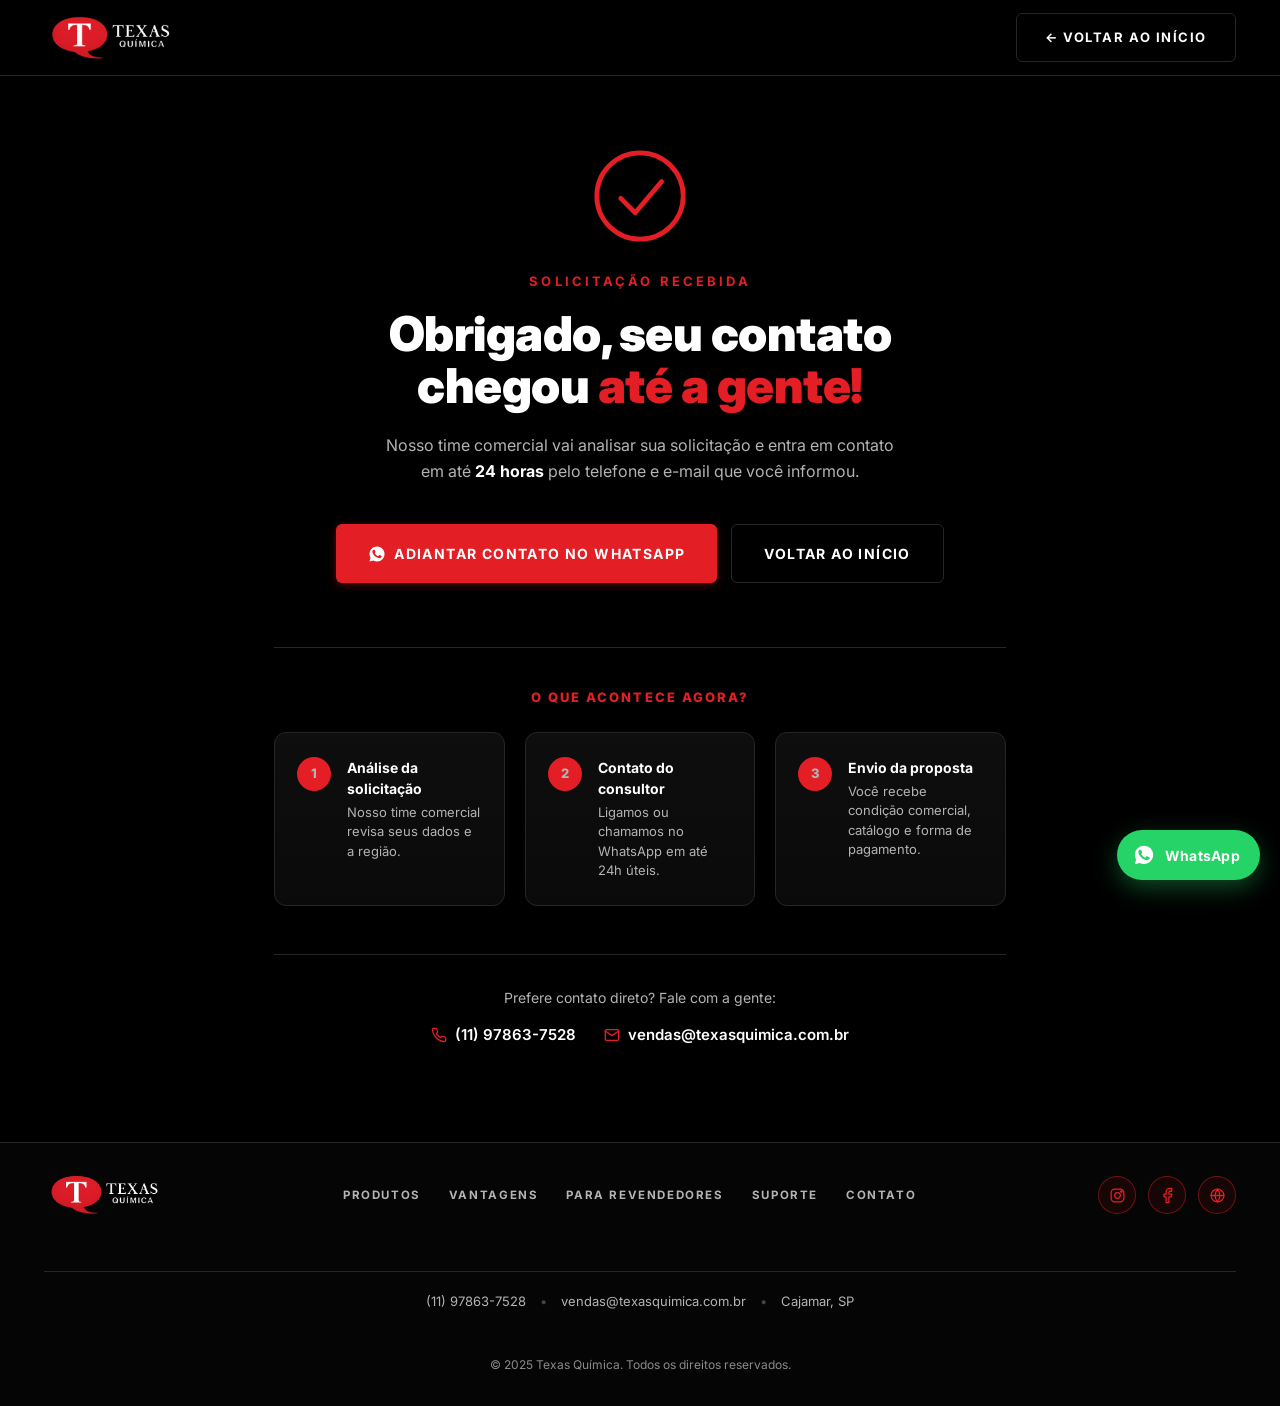
<file: obrigado.html>
<!DOCTYPE html>
<html lang="pt-BR">
<head>
<meta charset="UTF-8">
<meta name="viewport" content="width=device-width, initial-scale=1.0, viewport-fit=cover">
<meta name="theme-color" content="#000000">

<!-- ============= GOOGLE ANALYTICS 4 ============= -->
<script async src="https://www.googletagmanager.com/gtag/js?id=G-952XTVWTBV"></script>
<script>
  window.dataLayer = window.dataLayer || [];
  function gtag(){dataLayer.push(arguments);}
  gtag('js', new Date());
  gtag('config', 'G-952XTVWTBV');
  // Conversao ao chegar na pagina de obrigado
  gtag('event', 'generate_lead', {
    event_category: 'form',
    event_label: 'solicitar_condicao_comercial',
    value: 1,
    page_location: window.location.href
  });
</script>

<!-- ============= META PIXEL ============= -->
<script>
!function(f,b,e,v,n,t,s)
{if(f.fbq)return;n=f.fbq=function(){n.callMethod?
n.callMethod.apply(n,arguments):n.queue.push(arguments)};
if(!f._fbq)f._fbq=n;n.push=n;n.loaded=!0;n.version='2.0';
n.queue=[];t=b.createElement(e);t.async=!0;
t.src=v;s=b.getElementsByTagName(e)[0];
s.parentNode.insertBefore(t,s)}(window, document,'script',
'https://connect.facebook.net/en_US/fbevents.js');
fbq('init', '3300124963501472');
fbq('track', 'PageView');
fbq('track', 'Lead');
</script>
<noscript><img height="1" width="1" style="display:none"
src="https://www.facebook.com/tr?id=3300124963501472&ev=PageView&noscript=1"/></noscript>
<noscript><img height="1" width="1" style="display:none"
src="https://www.facebook.com/tr?id=3300124963501472&ev=Lead&noscript=1"/></noscript>

<!-- ============= SEO ============= -->
<title>Solicitação recebida | Texas Química Revendedor</title>
<meta name="description" content="Obrigado! Recebemos sua solicitação para se tornar revendedor Texas Química. Nosso time comercial entra em contato em até 24 horas.">
<meta name="robots" content="noindex, follow">
<link rel="canonical" href="https://revendedor.texasquimica.com.br/obrigado.html">

<!-- ============= FAVICON ============= -->
<link rel="icon" type="image/png" href="assets/img/logo-texas-quimica.png">
<link rel="apple-touch-icon" href="assets/img/logo-texas-quimica.png">

<!-- ============= FONTS ============= -->
<link rel="preconnect" href="https://fonts.googleapis.com">
<link rel="preconnect" href="https://fonts.gstatic.com" crossorigin>
<link href="https://fonts.googleapis.com/css2?family=Inter:wght@400;500;600;700;800&display=swap" rel="stylesheet">

<!-- ============= CSS ============= -->
<link rel="stylesheet" href="assets/css/styles.css">

</head>
<body>

<a href="#conteudo" class="skip-link">Ir para o conteúdo</a>

<!-- ============= HEADER (minimal) ============= -->
<header class="site-header">
  <div class="container header-inner">
    <a href="./" class="brand" aria-label="Página inicial Texas Química">
      <img src="assets/img/logo-texas-quimica.png" alt="Logotipo Texas Química" width="146" height="50" fetchpriority="high" decoding="async">
    </a>
    <a href="./" class="btn btn-ghost header-cta">← Voltar ao início</a>
  </div>
</header>

<main id="conteudo">
  <!-- ============= HERO OBRIGADO ============= -->
  <section class="thanks-hero" aria-labelledby="h-thanks">
    <div class="container thanks-inner">

      <div class="thanks-icon" aria-hidden="true">
        <svg viewBox="0 0 80 80" fill="none" stroke="currentColor" stroke-width="4" stroke-linecap="round" stroke-linejoin="round">
          <circle cx="40" cy="40" r="36" class="thanks-circle"/>
          <path d="M24 42l12 12 22-26" class="thanks-check"/>
        </svg>
      </div>

      <p class="thanks-eyebrow">SOLICITAÇÃO RECEBIDA</p>
      <h1 id="h-thanks" class="thanks-title">
        Obrigado, seu contato<br>
        chegou <span class="text-red">até a gente!</span>
      </h1>
      <p class="thanks-lead">
        Nosso time comercial vai analisar sua solicitação e entra em contato<br>
        em até <strong>24 horas</strong> pelo telefone e e-mail que você informou.
      </p>

      <div class="thanks-cta-row">
        <a href="https://wa.me/5511978637528?text=Ol%C3%A1%2C%20acabei%20de%20preencher%20o%20formul%C3%A1rio%20de%20revendedor%20e%20quero%20adiantar%20o%20contato"
           target="_blank" rel="noopener"
           class="btn btn-primary btn-lg">
          <svg width="18" height="18" viewBox="0 0 24 24" fill="currentColor" aria-hidden="true"><path d="M12.04 2.004c-5.52 0-10 4.48-10 10 0 1.77.46 3.47 1.33 4.98L2 22l5.16-1.36c1.45.79 3.08 1.2 4.88 1.2h.01c5.52 0 10-4.48 10-10s-4.48-9.84-10.01-9.84zm5.85 14.14c-.25.7-1.46 1.34-2.03 1.42-.52.08-1.17.11-1.9-.12-.44-.14-1-.32-1.72-.63-3.03-1.31-5.01-4.36-5.16-4.56-.15-.2-1.24-1.65-1.24-3.15s.79-2.24 1.07-2.54c.28-.31.61-.38.81-.38h.58c.19 0 .44-.07.69.53.25.6.85 2.09.93 2.24.07.15.13.32.02.52-.1.2-.15.32-.3.5-.15.17-.32.39-.46.53-.15.15-.31.32-.13.62.17.31.79 1.31 1.7 2.12 1.17 1.04 2.15 1.36 2.46 1.52.31.15.49.13.67-.08.18-.2.77-.9.98-1.21.2-.31.41-.26.68-.15.27.1 1.75.83 2.05.98.3.15.5.22.57.35.08.13.08.76-.16 1.46z"/></svg>
          ADIANTAR CONTATO NO WHATSAPP
        </a>
        <a href="./" class="btn btn-ghost btn-lg">
          VOLTAR AO INÍCIO
        </a>
      </div>

      <!-- Próximos passos -->
      <div class="thanks-next">
        <h2 class="thanks-next-title">O QUE ACONTECE AGORA?</h2>
        <ol class="thanks-steps" role="list">
          <li>
            <span class="thanks-step-num">1</span>
            <div>
              <strong>Análise da solicitação</strong>
              <span>Nosso time comercial revisa seus dados e a região.</span>
            </div>
          </li>
          <li>
            <span class="thanks-step-num">2</span>
            <div>
              <strong>Contato do consultor</strong>
              <span>Ligamos ou chamamos no WhatsApp em até 24h úteis.</span>
            </div>
          </li>
          <li>
            <span class="thanks-step-num">3</span>
            <div>
              <strong>Envio da proposta</strong>
              <span>Você recebe condição comercial, catálogo e forma de pagamento.</span>
            </div>
          </li>
        </ol>
      </div>

      <!-- Contatos alternativos -->
      <div class="thanks-contact">
        <p>Prefere contato direto? Fale com a gente:</p>
        <address class="thanks-contact-list">
          <a href="tel:+5511978637528">
            <svg width="16" height="16" viewBox="0 0 24 24" fill="none" stroke="currentColor" stroke-width="2" stroke-linecap="round" stroke-linejoin="round" aria-hidden="true"><path d="M22 16.92v3a2 2 0 0 1-2.18 2 20 20 0 0 1-8.63-3.07 20 20 0 0 1-6-6 20 20 0 0 1-3.07-8.67A2 2 0 0 1 4.11 2h3a2 2 0 0 1 2 1.72 13 13 0 0 0 .7 2.81 2 2 0 0 1-.45 2.11L8.09 9.91a16 16 0 0 0 6 6l1.27-1.27a2 2 0 0 1 2.11-.45 13 13 0 0 0 2.81.7A2 2 0 0 1 22 16.92z"/></svg>
            (11) 97863-7528
          </a>
          <a href="mailto:vendas@texasquimica.com.br">
            <svg width="16" height="16" viewBox="0 0 24 24" fill="none" stroke="currentColor" stroke-width="2" stroke-linecap="round" stroke-linejoin="round" aria-hidden="true"><rect x="2" y="4" width="20" height="16" rx="2"/><path d="m22 6-10 7L2 6"/></svg>
            vendas@texasquimica.com.br
          </a>
        </address>
      </div>

    </div>
  </section>

  <!-- ============= FOOTER (mesmo do index) ============= -->
  <footer class="site-footer">
    <div class="container footer-inner">
      <a href="./" class="footer-brand" aria-label="Página inicial Texas Química">
        <img src="assets/img/logo-texas-quimica.png" alt="Logotipo Texas Química" width="146" height="50" loading="lazy" decoding="async">
      </a>
      <nav class="footer-nav" aria-label="Rodapé">
        <a href="./#produtos">PRODUTOS</a>
        <a href="./#vantagens">VANTAGENS</a>
        <a href="./#revendedores">PARA REVENDEDORES</a>
        <a href="./#suporte">SUPORTE</a>
        <a href="./#solicitar">CONTATO</a>
      </nav>
      <ul class="footer-social" role="list" aria-label="Redes sociais">
        <li>
          <a href="https://www.instagram.com/texasquimica/" target="_blank" rel="noopener" aria-label="Instagram Texas Química">
            <svg viewBox="0 0 24 24" fill="none" stroke="currentColor" stroke-width="1.8" stroke-linecap="round" stroke-linejoin="round"><rect x="3" y="3" width="18" height="18" rx="5"/><circle cx="12" cy="12" r="4"/><circle cx="17.5" cy="6.5" r="1" fill="currentColor"/></svg>
          </a>
        </li>
        <li>
          <a href="https://www.facebook.com/texasquimica/" target="_blank" rel="noopener" aria-label="Facebook Texas Química">
            <svg viewBox="0 0 24 24" fill="none" stroke="currentColor" stroke-width="1.8" stroke-linecap="round" stroke-linejoin="round"><path d="M18 2h-3a5 5 0 0 0-5 5v3H7v4h3v8h4v-8h3l1-4h-4V7a1 1 0 0 1 1-1h3z"/></svg>
          </a>
        </li>
        <li>
          <a href="https://texasquimica.com.br/" target="_blank" rel="noopener" aria-label="Site oficial Texas Química">
            <svg viewBox="0 0 24 24" fill="none" stroke="currentColor" stroke-width="1.8" stroke-linecap="round" stroke-linejoin="round"><circle cx="12" cy="12" r="9"/><path d="M3 12h18M12 3a14 14 0 0 1 0 18M12 3a14 14 0 0 0 0 18"/></svg>
          </a>
        </li>
      </ul>
      <address class="footer-contact">
        <a href="tel:+5511978637528">(11) 97863-7528</a>
        <span aria-hidden="true">•</span>
        <a href="mailto:vendas@texasquimica.com.br">vendas@texasquimica.com.br</a>
        <span aria-hidden="true">•</span>
        <span>Cajamar, SP</span>
      </address>
      <p class="footer-copy">© 2025 Texas Química. Todos os direitos reservados.</p>
    </div>
  </footer>

  <!-- ============= WHATSAPP FAB ============= -->
  <a href="https://wa.me/5511978637528?text=Ol%C3%A1%2C%20quero%20ser%20revendedor%20Texas%20Qu%C3%ADmica" target="_blank" rel="noopener" class="fab-whatsapp" aria-label="Falar no WhatsApp com a Texas Química">
    <svg viewBox="0 0 24 24" fill="currentColor" aria-hidden="true"><path d="M12.04 2.004c-5.52 0-10 4.48-10 10 0 1.77.46 3.47 1.33 4.98L2 22l5.16-1.36c1.45.79 3.08 1.2 4.88 1.2h.01c5.52 0 10-4.48 10-10s-4.48-9.84-10.01-9.84zm5.85 14.14c-.25.7-1.46 1.34-2.03 1.42-.52.08-1.17.11-1.9-.12-.44-.14-1-.32-1.72-.63-3.03-1.31-5.01-4.36-5.16-4.56-.15-.2-1.24-1.65-1.24-3.15s.79-2.24 1.07-2.54c.28-.31.61-.38.81-.38h.58c.19 0 .44-.07.69.53.25.6.85 2.09.93 2.24.07.15.13.32.02.52-.1.2-.15.32-.3.5-.15.17-.32.39-.46.53-.15.15-.31.32-.13.62.17.31.79 1.31 1.7 2.12 1.17 1.04 2.15 1.36 2.46 1.52.31.15.49.13.67-.08.18-.2.77-.9.98-1.21.2-.31.41-.26.68-.15.27.1 1.75.83 2.05.98.3.15.5.22.57.35.08.13.08.76-.16 1.46z"/></svg>
    <span class="fab-whatsapp-label">WhatsApp</span>
  </a>
</main>

</body>
</html>
</file>
<file: assets/css/styles.css>
/* ================================================
   TEXAS QUIMICA - LP Revendedor
   Reset + variaveis + header
   ================================================ */

:root {
  --color-bg: #000000;
  --color-bg-alt: #0d0d0d;
  --color-text: #ffffff;
  --color-text-muted: #b3b3b3;
  --color-red: #e31e24;
  --color-red-dark: #c11a1f;
  --color-red-light: #ff2f36;
  --color-border: #262626;
  --font-family-base: 'Inter', -apple-system, BlinkMacSystemFont, 'Segoe UI', Arial, sans-serif;
  --container-max: 1240px;
  --header-height: 76px;
}

/* Skip link (a11y) */
.skip-link {
  position: absolute;
  left: -9999px;
  top: 0;
  z-index: 1000;
  padding: 12px 20px;
  background: var(--color-red);
  color: #fff;
  font-weight: 700;
  font-size: 13px;
  border-radius: 0 0 8px 0;
}
.skip-link:focus { left: 0; }

/* Reset minimo */
*, *::before, *::after { box-sizing: border-box; }
html {
  -webkit-text-size-adjust: 100%;
  scroll-behavior: smooth;
}
@media (prefers-reduced-motion: reduce) {
  html { scroll-behavior: auto; }
}

/* Compensa header sticky no scroll ancorado */
section[id],
main [id] {
  scroll-margin-top: calc(var(--header-height) + 16px);
}
body {
  margin: 0;
  font-family: var(--font-family-base);
  font-size: 16px;
  line-height: 1.5;
  color: var(--color-text);
  background: var(--color-bg);
  -webkit-font-smoothing: antialiased;
  -moz-osx-font-smoothing: grayscale;
}
a { color: inherit; text-decoration: none; }
button { font-family: inherit; cursor: pointer; }
img { max-width: 100%; height: auto; display: block; }

/* Container */
.container {
  width: 100%;
  max-width: var(--container-max);
  margin: 0 auto;
  padding: 0 24px;
}

/* ================================================
   HEADER
   ================================================ */
.site-header {
  position: sticky;
  top: 0;
  z-index: 100;
  background: var(--color-bg);
  border-bottom: 1px solid var(--color-border);
  height: var(--header-height);
}

.header-inner {
  display: flex;
  align-items: center;
  justify-content: space-between;
  gap: 24px;
  height: 100%;
}

.brand {
  display: flex;
  align-items: center;
  flex-shrink: 0;
}
.brand img {
  height: 44px;
  width: auto;
}

/* Menu desktop */
.site-nav {
  display: flex;
  gap: 36px;
  align-items: center;
  flex: 1;
  justify-content: center;
}
.site-nav a {
  font-size: 13px;
  font-weight: 600;
  letter-spacing: 0.14em;
  text-transform: uppercase;
  color: var(--color-text);
  transition: color 0.2s ease;
  padding: 8px 0;
}
.site-nav a:hover,
.site-nav a:focus-visible {
  color: var(--color-red-light);
}

/* Botao CTA header */
.btn {
  display: inline-flex;
  align-items: center;
  justify-content: center;
  gap: 8px;
  padding: 14px 28px;
  font-size: 13px;
  font-weight: 700;
  letter-spacing: 0.12em;
  text-transform: uppercase;
  text-align: center;
  border: none;
  border-radius: 6px;
  cursor: pointer;
  transition: background 0.2s ease, transform 0.15s ease, box-shadow 0.2s ease;
  white-space: nowrap;
}
.btn-primary {
  background: var(--color-red);
  color: #fff;
  box-shadow: 0 2px 8px rgba(227, 30, 36, 0.35);
}
.btn-primary:hover,
.btn-primary:focus-visible {
  background: var(--color-red-dark);
  transform: translateY(-1px);
  box-shadow: 0 6px 16px rgba(227, 30, 36, 0.50);
}

/* Menu hamburger (mobile only) */
.nav-toggle {
  display: none;
  background: transparent;
  border: none;
  color: var(--color-text);
  padding: 8px;
  border-radius: 4px;
}
.nav-toggle svg { width: 26px; height: 26px; }

/* ================================================
   HERO com background image
   ================================================ */
.hero {
  position: relative;
  background:
    linear-gradient(90deg, rgba(0,0,0,0.92) 0%, rgba(0,0,0,0.78) 32%, rgba(0,0,0,0.35) 55%, rgba(0,0,0,0.05) 78%, rgba(0,0,0,0) 100%),
    url('../img/texas-quimica-banner-desktop1.png') center right / cover no-repeat,
    var(--color-bg);
  padding: 96px 0 80px;
  overflow: hidden;
  min-height: 640px;
  display: flex;
  align-items: center;
}

/* Faixa preta de features abaixo do hero (mantem posicao original antes do bg full) */
.hero-features-belt {
  background: var(--color-bg);
  border-top: 1px solid var(--color-border);
  padding: 28px 0;
}

.hero-inner {
  position: relative;
  z-index: 2;
  display: block;
}

.hero-copy { max-width: 640px; }

.hero-eyebrow {
  margin: 0 0 24px;
  color: var(--color-red);
  font-size: 14px;
  font-weight: 700;
  letter-spacing: 0.24em;
  text-transform: uppercase;
}

.hero-title {
  margin: 0 0 32px;
  font-size: clamp(30px, 3.8vw, 52px);
  font-weight: 900;
  line-height: 1.05;
  letter-spacing: -0.01em;
  text-transform: uppercase;
  color: var(--color-text);
}
.hero-title .text-red { color: var(--color-red); }

.hero-lead {
  margin: 0;
  font-size: 17px;
  line-height: 1.55;
  color: var(--color-text-muted);
  max-width: 520px;
}

/* Placeholder da imagem do hero */
.hero-visual { position: relative; }
.hero-visual-placeholder {
  aspect-ratio: 16 / 10;
  border: 2px dashed #333;
  border-radius: 12px;
  background: linear-gradient(135deg, #0a0a0a 0%, #1a1a1a 100%);
  display: flex;
  align-items: center;
  justify-content: center;
  padding: 24px;
  text-align: center;
}
.hero-visual-placeholder span {
  color: #555;
  font-size: 13px;
  letter-spacing: 0.05em;
  max-width: 380px;
}

/* Faixa de features (agora dentro do belt preto separado) */
.hero-features {
  list-style: none;
  margin: 0;
  padding: 0;
  display: flex;
  gap: 48px;
  justify-content: space-around;
  flex-wrap: wrap;
}

.hero-feature {
  display: flex;
  align-items: center;
  gap: 14px;
  min-width: 220px;
}

.hero-feature-icon {
  flex-shrink: 0;
  color: var(--color-red);
  display: inline-flex;
  align-items: center;
  justify-content: center;
}
.hero-feature-icon svg { width: 32px; height: 32px; }

.hero-feature-text {
  display: flex;
  flex-direction: column;
  gap: 2px;
}
.hero-feature-text strong {
  font-size: 13px;
  font-weight: 800;
  letter-spacing: 0.10em;
  text-transform: uppercase;
  color: var(--color-text);
}
.hero-feature-text span {
  font-size: 13px;
  color: var(--color-text-muted);
}

/* ================================================
   SEÇÕES GENÉRICAS
   ================================================ */
.section { padding: 72px 0; background: var(--color-bg); }

.section-head { margin-bottom: 40px; }
.section-head-row {
  display: flex;
  align-items: flex-end;
  justify-content: space-between;
  gap: 24px;
  flex-wrap: wrap;
}

.section-title {
  margin: 0 0 12px;
  font-size: clamp(24px, 2.6vw, 34px);
  font-weight: 900;
  letter-spacing: -0.005em;
  text-transform: uppercase;
  line-height: 1.1;
  color: var(--color-text);
}
.section-title .text-red,
.text-red { color: var(--color-red); }

.section-sub {
  margin: 0;
  font-size: 15px;
  color: var(--color-text-muted);
  line-height: 1.5;
}

.link-all {
  display: inline-flex;
  align-items: center;
  gap: 8px;
  font-size: 12px;
  font-weight: 700;
  letter-spacing: 0.14em;
  text-transform: uppercase;
  color: var(--color-red);
  transition: color 0.2s ease, transform 0.2s ease;
}
.link-all:hover { color: var(--color-red-light); transform: translateX(3px); }

.btn-full { width: 100%; }

/* Painéis internos (cards grandes) */
.panel {
  background: linear-gradient(180deg, #0e0e0e 0%, #0a0a0a 100%);
  border: 1px solid var(--color-border);
  border-radius: 14px;
  overflow: hidden;
}
.panel-split {
  display: grid;
  grid-template-columns: 1fr 1.05fr;
  gap: 0;
  min-height: 320px;
}
.panel-copy { padding: 48px 44px; display: flex; flex-direction: column; justify-content: center; }
.panel-visual {
  min-height: 320px;
  background: #0a0a0a center/cover no-repeat;
  border-left: 1px solid var(--color-border);
}
.panel-split-reverse .panel-visual {
  border-left: none;
  border-right: 1px solid var(--color-border);
  order: 0;
}
.panel-split-reverse .panel-copy { order: 1; }

/* Section REGIAO: bg image full-width edge-to-edge */
.section-bg-regiao {
  position: relative;
  background:
    linear-gradient(90deg, rgba(10,10,10,0.94) 0%, rgba(10,10,10,0.72) 30%, rgba(10,10,10,0.28) 58%, rgba(10,10,10,0.02) 100%),
    url('../img/texas-quimica-regiao.png') center right / cover no-repeat,
    #0a0a0a;
  border-top: 1px solid var(--color-border);
  border-bottom: 1px solid var(--color-border);
}
.section-bg-regiao .panel-visual-regiao {
  background: transparent;
  border-left: none;
}
.section-bg-regiao .panel-visual-regiao::after { display: none; }
/* Painel INDUSTRIA: bg image dentro do quadrado (com border/radius) */
.panel-bg-industria {
  background:
    linear-gradient(270deg, rgba(10,10,10,0.90) 0%, rgba(10,10,10,0.65) 32%, rgba(10,10,10,0.20) 60%, rgba(10,10,10,0.02) 100%),
    url('../img/texasquimica-industria.png') center left / cover no-repeat,
    #0a0a0a;
  border-color: var(--color-border);
}
.panel-bg-industria .panel-visual-industria {
  background: transparent;
  border-right: none;
}
.panel-bg-industria .panel-visual-industria::after { display: none; }

/* Painel flat: sem borda/radius/bg quando está em section com bg */
.panel-flat {
  display: grid;
  gap: 0;
  background: transparent;
  border: none;
  border-radius: 0;
}
.panel-flat .panel-visual {
  background: transparent;
  border-left: none;
  border-right: none;
}

/* Mini features (usadas em painéis) */
.mini-features {
  list-style: none;
  margin: 32px 0 0;
  padding: 0;
  display: grid;
  gap: 20px;
}
.mini-features-row {
  grid-template-columns: repeat(3, 1fr);
  gap: 28px;
}
.mini-features li {
  display: flex;
  align-items: flex-start;
  gap: 14px;
}
.mini-icon {
  flex-shrink: 0;
  width: 42px;
  height: 42px;
  border: 1px solid rgba(227,30,36,0.35);
  border-radius: 8px;
  background: rgba(227,30,36,0.08);
  color: var(--color-red);
  display: inline-flex;
  align-items: center;
  justify-content: center;
}
.mini-icon svg { width: 20px; height: 20px; }
.mini-features li div { display: flex; flex-direction: column; gap: 3px; }
.mini-features strong {
  font-size: 12px;
  font-weight: 800;
  letter-spacing: 0.10em;
  text-transform: uppercase;
  color: var(--color-text);
}
.mini-features span { font-size: 13px; color: var(--color-text-muted); line-height: 1.45; }

/* ================================================
   STATS BAR
   ================================================ */
.stats-bar { padding: 8px 0 32px; background: var(--color-bg); }
.stats-card {
  background: linear-gradient(180deg, #0e0e0e 0%, #0a0a0a 100%);
  border: 1px solid var(--color-border);
  border-radius: 14px;
  padding: 28px 36px;
  display: grid;
  grid-template-columns: repeat(4, 1fr);
  gap: 20px;
  align-items: center;
}
.stat-item { display: flex; align-items: center; gap: 16px; }
.stat-icon {
  flex-shrink: 0;
  color: var(--color-red);
  display: inline-flex;
  align-items: center;
  justify-content: center;
}
.stat-icon svg { width: 42px; height: 42px; }
.stat-text { display: flex; flex-direction: column; gap: 2px; }
.stat-text strong {
  font-size: 30px;
  font-weight: 800;
  color: var(--color-text);
  line-height: 1;
}
.stat-text span {
  font-size: 11.5px;
  letter-spacing: 0.14em;
  text-transform: uppercase;
  color: var(--color-text-muted);
}

/* ================================================
   CATEGORIAS
   ================================================ */
.cat-grid {
  display: grid;
  grid-template-columns: repeat(5, 1fr);
  gap: 20px;
}
.cat-card {
  background: linear-gradient(180deg, #0e0e0e 0%, #0a0a0a 100%);
  border: 1px solid var(--color-border);
  border-radius: 12px;
  overflow: hidden;
  transition: transform 0.25s ease, border-color 0.25s ease;
}
.cat-card:hover {
  transform: translateY(-3px);
  border-color: rgba(227,30,36,0.4);
}
.cat-img {
  width: 100%;
  aspect-ratio: 4 / 3;
  object-fit: cover;
  display: block;
  background: #0a0a0a;
  transition: transform 0.4s cubic-bezier(0.22, 1, 0.36, 1);
}
.cat-card:hover .cat-img {
  transform: scale(1.04);
}

.cat-body { padding: 22px 20px 24px; }
.cat-pin {
  display: inline-flex;
  width: 34px;
  height: 34px;
  border: 1px solid rgba(227,30,36,0.35);
  border-radius: 50%;
  background: rgba(227,30,36,0.10);
  color: var(--color-red);
  align-items: center;
  justify-content: center;
  margin-bottom: 12px;
}
.cat-pin svg { width: 18px; height: 18px; }
.cat-card h3 {
  margin: 0 0 8px;
  font-size: 14px;
  font-weight: 800;
  letter-spacing: 0.08em;
  text-transform: uppercase;
  color: var(--color-text);
}
.cat-card p {
  margin: 0;
  font-size: 13px;
  color: var(--color-text-muted);
  line-height: 1.5;
}

/* ================================================
   PRODUTOS DESTAQUE
   ================================================ */
.prod-grid {
  display: grid;
  grid-template-columns: repeat(4, 1fr);
  gap: 20px;
}
.prod-card {
  background: linear-gradient(180deg, #0e0e0e 0%, #0a0a0a 100%);
  border: 1px solid var(--color-border);
  border-radius: 12px;
  padding: 20px 20px 22px;
  display: flex;
  flex-direction: column;
  transition: transform 0.25s ease, border-color 0.25s ease;
}
.prod-card:hover {
  transform: translateY(-3px);
  border-color: rgba(227,30,36,0.4);
}
.prod-img {
  width: 100%;
  aspect-ratio: 1 / 1.05;
  object-fit: contain;
  display: block;
  background: radial-gradient(ellipse at 50% 65%, rgba(227,30,36,0.06) 0%, rgba(20,20,20,0.4) 40%, #050505 90%);
  border-radius: 8px;
  margin-bottom: 18px;
  padding: 16px;
  transition: transform 0.35s cubic-bezier(0.22, 1, 0.36, 1);
}
.prod-card:hover .prod-img {
  transform: scale(1.04) translateY(-2px);
  filter: drop-shadow(0 8px 16px rgba(0,0,0,0.4));
}

.prod-card h3 {
  margin: 0 0 8px;
  font-size: 15px;
  font-weight: 800;
  letter-spacing: 0.05em;
  text-transform: uppercase;
  color: var(--color-text);
}
.prod-card p {
  margin: 0 0 18px;
  font-size: 13px;
  color: var(--color-text-muted);
  line-height: 1.5;
  flex: 1;
}
.prod-card .btn { padding: 12px 18px; font-size: 12px; }

/* ================================================
   COMO FUNCIONA
   ================================================ */
.steps {
  list-style: none;
  margin: 0;
  padding: 0;
  display: grid;
  grid-template-columns: 1fr auto 1fr auto 1fr auto 1fr auto 1fr;
  gap: 20px;
  align-items: stretch;
}
.step {
  background: linear-gradient(180deg, #0e0e0e 0%, #0a0a0a 100%);
  border: 1px solid var(--color-border);
  border-radius: 12px;
  padding: 24px 20px 26px;
  display: flex;
  flex-direction: column;
}
.step-head {
  display: flex;
  align-items: center;
  gap: 14px;
  margin-bottom: 18px;
}
.step-num {
  width: 34px;
  height: 34px;
  border-radius: 50%;
  background: var(--color-red);
  color: #fff;
  display: inline-flex;
  align-items: center;
  justify-content: center;
  font-weight: 800;
  font-size: 15px;
  flex-shrink: 0;
}
.step-icon {
  width: 40px;
  height: 40px;
  color: var(--color-red);
  display: inline-flex;
  align-items: center;
  justify-content: center;
}
.step-icon svg { width: 32px; height: 32px; }
.step h3 {
  margin: 0 0 6px;
  font-size: 13px;
  font-weight: 800;
  letter-spacing: 0.08em;
  text-transform: uppercase;
  color: var(--color-text);
  line-height: 1.25;
}
.step p {
  margin: 0;
  font-size: 12.5px;
  color: var(--color-text-muted);
  line-height: 1.5;
}
.step-arrow {
  display: flex;
  align-items: center;
  justify-content: center;
  color: #333;
}
.step-arrow svg { width: 24px; height: 24px; }

/* ================================================
   FORM
   ================================================ */
.form-section { padding: 72px 0 96px; }
.form-wrap {
  background: linear-gradient(180deg, #0e0e0e 0%, #0a0a0a 100%);
  border: 1px solid var(--color-border);
  border-radius: 14px;
  padding: 48px 44px;
  display: grid;
  grid-template-columns: 1fr 1.15fr;
  gap: 48px;
  align-items: center;
}
.form-copy .section-title { font-size: clamp(26px, 2.8vw, 40px); }
.form-copy .section-sub { margin-top: 20px; }

.form-card { width: 100%; }
.form-grid {
  display: grid;
  grid-template-columns: 1fr 1fr;
  gap: 12px;
}
.form-grid input,
.form-grid select,
.form-grid textarea {
  width: 100%;
  padding: 14px 16px;
  font: inherit;
  font-size: 14px;
  color: var(--color-text);
  background: #050505;
  border: 1px solid #262626;
  border-radius: 8px;
  outline: none;
  transition: border-color 0.2s ease, background 0.2s ease;
}
.form-grid input::placeholder,
.form-grid textarea::placeholder { color: #666; }
.form-grid input:focus,
.form-grid select:focus,
.form-grid textarea:focus {
  border-color: var(--color-red);
  background: #0a0a0a;
}
.form-grid select {
  appearance: none;
  background-image: url("data:image/svg+xml;utf8,<svg xmlns='http://www.w3.org/2000/svg' width='12' height='8' viewBox='0 0 12 8'><path fill='%23888' d='M6 8 0 0h12z'/></svg>");
  background-repeat: no-repeat;
  background-position: right 16px center;
  padding-right: 40px;
}
.form-msg { grid-column: 1 / -1; resize: vertical; min-height: 48px; }
.form-submit { margin-top: 16px; padding: 16px 24px; font-size: 13px; }

/* ================================================
   FOOTER
   ================================================ */
.site-footer {
  background: #050505;
  border-top: 1px solid var(--color-border);
  padding: 32px 0;
}
.footer-inner {
  display: grid;
  grid-template-columns: auto 1fr auto;
  align-items: center;
  gap: 32px;
}
.footer-brand img { height: 40px; width: auto; }
.footer-nav {
  display: flex;
  gap: 28px;
  justify-content: center;
  flex-wrap: wrap;
}
.footer-nav a {
  font-size: 11.5px;
  font-weight: 700;
  letter-spacing: 0.14em;
  text-transform: uppercase;
  color: var(--color-text-muted);
  transition: color 0.2s ease;
}
.footer-nav a:hover { color: var(--color-red-light); }
.footer-social {
  list-style: none;
  margin: 0;
  padding: 0;
  display: flex;
  gap: 12px;
}
.footer-social a {
  display: inline-flex;
  width: 38px;
  height: 38px;
  align-items: center;
  justify-content: center;
  border-radius: 50%;
  border: 1px solid rgba(227,30,36,0.45);
  background: rgba(227,30,36,0.08);
  color: var(--color-red);
  transition: background 0.2s ease, border-color 0.2s ease, transform 0.2s ease;
}
.footer-social a:hover {
  background: var(--color-red);
  border-color: var(--color-red);
  color: #fff;
  transform: translateY(-2px);
}
.footer-social svg { width: 17px; height: 17px; }
.footer-contact {
  grid-column: 1 / -1;
  margin: 24px 0 0;
  padding-top: 20px;
  border-top: 1px solid var(--color-border);
  display: flex;
  flex-wrap: wrap;
  justify-content: center;
  gap: 10px 14px;
  font-style: normal;
  font-size: 13px;
  color: var(--color-text-muted);
  text-align: center;
}
.footer-contact a {
  color: var(--color-text-muted);
  transition: color 0.2s ease;
}
.footer-contact a:hover { color: var(--color-red-light); }
.footer-contact span[aria-hidden] { color: #444; }
.footer-copy {
  grid-column: 1 / -1;
  margin: 12px 0 0;
  font-size: 12px;
  color: #666;
  text-align: center;
}

/* ================================================
   REVEAL (animação de entrada)
   ================================================ */
.reveal {
  opacity: 0;
  transform: translateY(24px);
  transition: opacity 0.6s cubic-bezier(0.22, 1, 0.36, 1), transform 0.6s cubic-bezier(0.22, 1, 0.36, 1);
  will-change: opacity, transform;
}
.reveal.is-visible {
  opacity: 1;
  transform: translateY(0);
}
@media (prefers-reduced-motion: reduce) {
  .reveal { opacity: 1; transform: none; transition: none; }
}

/* ================================================
   PAGINA DE OBRIGADO
   ================================================ */
.thanks-hero {
  padding: 72px 0 96px;
  min-height: calc(100vh - var(--header-height));
  display: flex;
  align-items: center;
}
.thanks-inner {
  max-width: 780px;
  text-align: center;
}
.thanks-icon {
  width: 96px;
  height: 96px;
  margin: 0 auto 28px;
  color: var(--color-red);
}
.thanks-circle {
  stroke-dasharray: 226;
  stroke-dashoffset: 226;
  animation: draw-circle 0.7s cubic-bezier(0.22, 1, 0.36, 1) 0.1s forwards;
}
.thanks-check {
  stroke-dasharray: 60;
  stroke-dashoffset: 60;
  animation: draw-check 0.5s cubic-bezier(0.22, 1, 0.36, 1) 0.7s forwards;
}
@keyframes draw-circle { to { stroke-dashoffset: 0; } }
@keyframes draw-check  { to { stroke-dashoffset: 0; } }
@media (prefers-reduced-motion: reduce) {
  .thanks-circle, .thanks-check { stroke-dashoffset: 0; animation: none; }
}

.thanks-eyebrow {
  margin: 0 0 16px;
  color: var(--color-red);
  font-size: 13px;
  font-weight: 700;
  letter-spacing: 0.24em;
  text-transform: uppercase;
}
.thanks-title {
  margin: 0 0 20px;
  font-size: clamp(30px, 4vw, 48px);
  font-weight: 900;
  line-height: 1.1;
  letter-spacing: -0.01em;
  color: var(--color-text);
}
.thanks-lead {
  margin: 0 auto 40px;
  max-width: 620px;
  font-size: 16px;
  line-height: 1.6;
  color: var(--color-text-muted);
}
.thanks-lead strong { color: var(--color-text); }

.thanks-cta-row {
  display: flex;
  gap: 14px;
  justify-content: center;
  flex-wrap: wrap;
  margin: 0 0 64px;
}

.thanks-next {
  border-top: 1px solid var(--color-border);
  padding-top: 40px;
  margin-bottom: 48px;
  text-align: left;
}
.thanks-next-title {
  margin: 0 0 24px;
  font-size: 13px;
  font-weight: 800;
  letter-spacing: 0.16em;
  text-transform: uppercase;
  color: var(--color-red);
  text-align: center;
}
.thanks-steps {
  list-style: none;
  margin: 0;
  padding: 0;
  display: grid;
  grid-template-columns: repeat(3, 1fr);
  gap: 20px;
}
.thanks-steps li {
  background: linear-gradient(180deg, #0e0e0e 0%, #0a0a0a 100%);
  border: 1px solid var(--color-border);
  border-radius: 12px;
  padding: 24px 22px;
  display: flex;
  gap: 16px;
  align-items: flex-start;
}
.thanks-step-num {
  flex-shrink: 0;
  width: 34px;
  height: 34px;
  border-radius: 50%;
  background: var(--color-red);
  color: #fff;
  display: inline-flex;
  align-items: center;
  justify-content: center;
  font-weight: 800;
  font-size: 15px;
}
.thanks-steps li div { display: flex; flex-direction: column; gap: 4px; }
.thanks-steps strong {
  font-size: 14px;
  font-weight: 700;
  color: var(--color-text);
}
.thanks-steps span {
  font-size: 13px;
  color: var(--color-text-muted);
  line-height: 1.5;
}

.thanks-contact {
  border-top: 1px solid var(--color-border);
  padding-top: 32px;
  text-align: center;
}
.thanks-contact p {
  margin: 0 0 16px;
  font-size: 14px;
  color: var(--color-text-muted);
}
.thanks-contact-list {
  font-style: normal;
  display: flex;
  gap: 12px 28px;
  justify-content: center;
  flex-wrap: wrap;
}
.thanks-contact-list a {
  display: inline-flex;
  align-items: center;
  gap: 8px;
  font-size: 15px;
  font-weight: 600;
  color: var(--color-text);
  transition: color 0.2s ease;
}
.thanks-contact-list a:hover { color: var(--color-red-light); }
.thanks-contact-list svg { color: var(--color-red); }

@media (max-width: 820px) {
  .thanks-hero { padding: 48px 0 72px; }
  .thanks-icon { width: 80px; height: 80px; margin-bottom: 20px; }
  .thanks-cta-row { flex-direction: column; align-items: stretch; margin-bottom: 44px; }
  .thanks-cta-row .btn { width: 100%; }
  .thanks-steps { grid-template-columns: 1fr; gap: 12px; }
  .thanks-contact-list { flex-direction: column; gap: 12px; }
}

/* ================================================
   MELHORIAS UI/UX (a11y, microinteracoes, conversao)
   ================================================ */

/* Focus visible global (a11y CRITICAL) */
:focus-visible {
  outline: 2px solid var(--color-red);
  outline-offset: 3px;
  border-radius: 4px;
}
.btn:focus-visible {
  outline-offset: 4px;
}

/* Press feedback nos botoes (Apple HIG scale-feedback) */
.btn:active { transform: scale(0.97); }
.btn-primary { transition: background 0.2s ease, box-shadow 0.2s ease, transform 0.1s ease; }

/* Botao large + variantes */
.btn-lg {
  padding: 18px 32px;
  font-size: 14px;
  letter-spacing: 0.10em;
}
.btn-ghost {
  background: transparent;
  color: var(--color-text);
  border: 1.5px solid var(--color-border);
  transition: border-color 0.2s ease, color 0.2s ease, background 0.2s ease, transform 0.1s ease;
}
.btn-ghost:hover,
.btn-ghost:focus-visible {
  border-color: var(--color-red);
  color: #fff;
  background: rgba(227, 30, 36, 0.08);
}

/* Hero: CTA row + trust line */
.hero-cta-row {
  display: flex;
  flex-wrap: wrap;
  gap: 14px;
  margin-top: 36px;
}
.hero-trust {
  margin: 20px 0 0;
  font-size: 13px;
  color: var(--color-text-muted);
  display: flex;
  align-items: center;
  gap: 8px;
}
.hero-trust span[aria-hidden] {
  color: var(--color-red);
  font-weight: 700;
}

/* ================================================
   FORM UX
   ================================================ */
.form-trust {
  list-style: none;
  margin: 0 0 24px;
  padding: 0 0 20px;
  border-bottom: 1px solid var(--color-border);
  display: flex;
  flex-wrap: wrap;
  gap: 12px 22px;
}
.form-trust li {
  display: inline-flex;
  align-items: center;
  gap: 6px;
  font-size: 12.5px;
  color: var(--color-text-muted);
  font-weight: 500;
}
.form-trust span[aria-hidden] {
  color: var(--color-red);
  font-weight: 700;
}

.form-field {
  display: flex;
  flex-direction: column;
  gap: 6px;
}
.form-field-full { grid-column: 1 / -1; }
.form-label {
  font-size: 11.5px;
  font-weight: 600;
  letter-spacing: 0.08em;
  text-transform: uppercase;
  color: var(--color-text-muted);
}
.form-optional {
  color: #666;
  font-weight: 400;
  text-transform: none;
  letter-spacing: 0;
}

/* Inputs: floating focus vermelho + estado invalido pos-blur */
.form-grid input,
.form-grid select,
.form-grid textarea {
  min-height: 48px;
  transition: border-color 0.2s ease, background 0.2s ease, box-shadow 0.2s ease;
}
.form-grid input:focus,
.form-grid select:focus,
.form-grid textarea:focus {
  border-color: var(--color-red);
  background: #0a0a0a;
  box-shadow: 0 0 0 3px rgba(227, 30, 36, 0.15);
  outline: none;
}
.form-grid input:not(:placeholder-shown):invalid,
.form-grid textarea:not(:placeholder-shown):invalid {
  border-color: #b12a2a;
}

/* Submit com loading + success */
.form-submit {
  position: relative;
  min-height: 56px;
}
.form-submit-spinner {
  display: none;
  width: 20px;
  height: 20px;
  border: 2.5px solid rgba(255,255,255,0.35);
  border-top-color: #fff;
  border-radius: 50%;
  animation: spin 0.7s linear infinite;
}
.form-submit.is-loading .form-submit-label { opacity: 0; }
.form-submit.is-loading .form-submit-spinner {
  display: inline-block;
  position: absolute;
  top: 50%;
  left: 50%;
  margin: -10px 0 0 -10px;
}
.form-submit:disabled { cursor: wait; }
@keyframes spin { to { transform: rotate(360deg); } }

.form-success {
  margin: 16px 0 0;
  padding: 16px 18px;
  border: 1px solid rgba(46,160,67,0.5);
  background: rgba(46,160,67,0.10);
  color: #7ee787;
  border-radius: 8px;
  font-size: 14px;
  display: flex;
  align-items: center;
  gap: 10px;
}
.form-success[hidden] { display: none; }
.form-success span[aria-hidden] { font-weight: 800; font-size: 16px; }

/* ================================================
   WHATSAPP FLOATING BUTTON (fab)
   ================================================ */
.fab-whatsapp {
  position: fixed;
  right: 20px;
  bottom: 20px;
  z-index: 90;
  display: inline-flex;
  align-items: center;
  gap: 10px;
  padding: 14px 20px 14px 16px;
  background: #25D366;
  color: #fff;
  border-radius: 100px;
  font-size: 14px;
  font-weight: 700;
  letter-spacing: 0.02em;
  box-shadow: 0 8px 24px rgba(37, 211, 102, 0.35), 0 2px 8px rgba(0,0,0,0.4);
  transition: transform 0.2s ease, box-shadow 0.2s ease;
}
.fab-whatsapp:hover {
  transform: translateY(-3px);
  box-shadow: 0 12px 32px rgba(37, 211, 102, 0.5), 0 4px 12px rgba(0,0,0,0.4);
}
.fab-whatsapp:active { transform: scale(0.96); }
.fab-whatsapp svg { width: 22px; height: 22px; }

/* Ritmo/hierarquia: card hover mais rico */
.cat-card,
.prod-card,
.step {
  transition: transform 0.25s cubic-bezier(0.22, 1, 0.36, 1), border-color 0.25s ease, box-shadow 0.25s ease;
}
.cat-card:hover,
.prod-card:hover,
.step:hover {
  box-shadow: 0 12px 32px rgba(0,0,0,0.4), 0 2px 8px rgba(227,30,36,0.08);
}

/* Stats: numero grande com um glow sutil */
.stat-text strong {
  text-shadow: 0 0 24px rgba(227,30,36,0.15);
}

/* Melhorar contraste do copyright */
.footer-copy { color: #8a8a8a; }
.hero-visual-placeholder span,
.panel-visual-regiao::after,
.panel-visual-industria::after,
.step-arrow { color: #555 !important; }

/* ================================================
   RESPONSIVO
   ================================================ */

/* Tablet largo */
@media (max-width: 1200px) {
  .cat-grid { grid-template-columns: repeat(3, 1fr); }
  .prod-grid { grid-template-columns: repeat(4, 1fr); }
  .steps {
    grid-template-columns: 1fr auto 1fr auto 1fr;
    row-gap: 32px;
  }
  .steps .step-arrow:nth-of-type(4),
  .steps .step-arrow:nth-of-type(8) { display: none; }
  .steps .step:nth-of-type(7) { grid-column: 1 / -1; max-width: 320px; margin: 0 auto; }
}

/* Tablet: menor gap, botao menor */
@media (max-width: 1100px) {
  .site-nav { gap: 22px; }
  .site-nav a { font-size: 12px; letter-spacing: 0.10em; }
  .btn { padding: 12px 22px; font-size: 12px; }
  .hero-inner { gap: 32px; }
  .hero-features { gap: 32px; }
  .stats-card { grid-template-columns: repeat(2, 1fr); gap: 28px; padding: 28px 28px; }
  .prod-grid { grid-template-columns: repeat(3, 1fr); }
  .panel-copy { padding: 40px 32px; }
  .mini-features-row { grid-template-columns: 1fr; gap: 18px; }
  .form-wrap { grid-template-columns: 1fr; padding: 40px 32px; gap: 32px; }
}

/* Tablet menor: hero empilha, banner mobile */
@media (max-width: 900px) {
  .hero {
    padding: 56px 0 340px;
    min-height: 760px;
    background:
      linear-gradient(180deg, rgba(0,0,0,0.90) 0%, rgba(0,0,0,0.65) 32%, rgba(0,0,0,0.15) 58%, rgba(0,0,0,0) 100%),
      url('../img/texas-quimica-banner-mobile1.png') center bottom / cover no-repeat,
      var(--color-bg);
  }
  .hero-inner { display: block; }
  .hero-copy { max-width: 100%; }
  .hero-lead br { display: none; }
  .section { padding: 56px 0; }
  .section-title br { display: none; }
  .cat-grid { grid-template-columns: repeat(2, 1fr); }
  .prod-grid { grid-template-columns: repeat(2, 1fr); }
  .panel-split { grid-template-columns: 1fr; }
  .panel-split-reverse .panel-visual { order: 0; border-right: none; border-bottom: 1px solid var(--color-border); }
  .panel-split-reverse .panel-copy { order: 1; }
  .panel-visual { min-height: 220px; border-left: none; border-bottom: 1px solid var(--color-border); }
  /* Section regiao mobile: overlay vertical mais forte em cima onde o texto vive */
  .section-bg-regiao {
    background:
      linear-gradient(180deg, rgba(10,10,10,0.92) 0%, rgba(10,10,10,0.70) 45%, rgba(10,10,10,0.30) 75%, rgba(10,10,10,0.05) 100%),
      url('../img/texas-quimica-regiao.png') center center / cover no-repeat,
      #0a0a0a;
  }
  /* Painel industria mobile (imagem propria + overlay mais leve pra imagem aparecer) */
  .panel-bg-industria {
    background:
      linear-gradient(180deg, rgba(10,10,10,0.35) 0%, rgba(10,10,10,0.55) 45%, rgba(10,10,10,0.88) 100%),
      url('../img/texas-industria-mobile.png') center top / cover no-repeat,
      #0a0a0a;
  }
  .steps { grid-template-columns: 1fr; }
  .step-arrow { display: none; }
  .footer-inner {
    grid-template-columns: 1fr;
    justify-items: center;
    text-align: center;
    gap: 20px;
  }
  .footer-nav { justify-content: center; }
}

/* Mobile: hero com banner mobile especifico */
@media (max-width: 820px) {
  :root { --header-height: 72px; }
  .hero {
    padding: 44px 0 320px;
    min-height: 720px;
    background:
      linear-gradient(180deg, rgba(0,0,0,0.92) 0%, rgba(0,0,0,0.70) 30%, rgba(0,0,0,0.15) 55%, rgba(0,0,0,0) 100%),
      url('../img/texas-quimica-banner-mobile1.png') center bottom / cover no-repeat,
      var(--color-bg);
  }
  .container { padding: 0 16px; }
  .header-inner {
    gap: 12px;
    justify-content: space-between;
  }
  .nav-toggle {
    display: inline-flex;
    order: 2;
    margin-left: auto;
  }
  .brand {
    order: 1;
  }
  .brand img { height: 46px; }
  .header-cta { display: none; }
  .site-nav {
    display: none;
    position: absolute;
    top: var(--header-height);
    left: 0;
    right: 0;
    background: var(--color-bg);
    border-bottom: 1px solid var(--color-border);
    flex-direction: column;
    gap: 0;
    padding: 16px 24px;
    order: 3;
  }
  .site-nav.is-open { display: flex; }
  .site-nav a {
    width: 100%;
    padding: 14px 0;
    border-bottom: 1px solid var(--color-border);
    text-align: left;
  }
  .site-nav a:last-child { border-bottom: none; }

  /* Hero mobile */
  .hero { padding: 36px 0 32px; }
  .hero-eyebrow { font-size: 12px; letter-spacing: 0.20em; margin-bottom: 16px; }
  .hero-title {
    font-size: clamp(26px, 7.5vw, 38px);
    margin-bottom: 20px;
  }
  .hero-title br { display: none; }
  .hero-lead { font-size: 15px; }
  .hero-features {
    margin-top: 36px;
    flex-direction: column;
    gap: 20px;
  }
  .hero-feature { min-width: 0; }

  /* Stats */
  .stats-card { grid-template-columns: 1fr; padding: 24px; gap: 20px; }
  .stat-item { padding-bottom: 20px; border-bottom: 1px solid var(--color-border); }
  .stat-item:last-child { border-bottom: none; padding-bottom: 0; }

  /* Cards */
  .cat-grid { grid-template-columns: 1fr; }
  .prod-grid { grid-template-columns: 1fr 1fr; gap: 14px; }
  .prod-card { padding: 16px 16px 18px; }
  .prod-card h3 { font-size: 14px; }
  .prod-card p { font-size: 12.5px; margin-bottom: 14px; }

  /* Painéis */
  .panel-copy { padding: 32px 24px; }
  .section-head-row { flex-direction: column; align-items: flex-start; }

  /* Steps */
  .step h3 { font-size: 13px; }

  /* Form */
  .form-wrap { padding: 32px 24px; }
  .form-grid { grid-template-columns: 1fr; }

  /* Footer */
  .footer-nav { gap: 16px 20px; font-size: 11px; }
  .footer-nav a { font-size: 11px; }

  /* Hero CTA empilhado mobile */
  .hero-cta-row {
    flex-direction: column;
    gap: 10px;
    margin-top: 28px;
  }
  .hero-cta-row .btn { width: 100%; }
  .hero-trust { font-size: 12px; }
  .btn-lg { padding: 16px 24px; font-size: 13px; }

  /* WhatsApp fab mobile: menor, sem label */
  .fab-whatsapp {
    padding: 14px;
    right: 16px;
    bottom: 16px;
  }
  .fab-whatsapp-label { display: none; }

  /* Form trust wraps melhor */
  .form-trust { gap: 8px 16px; font-size: 12px; }
}
</file>
